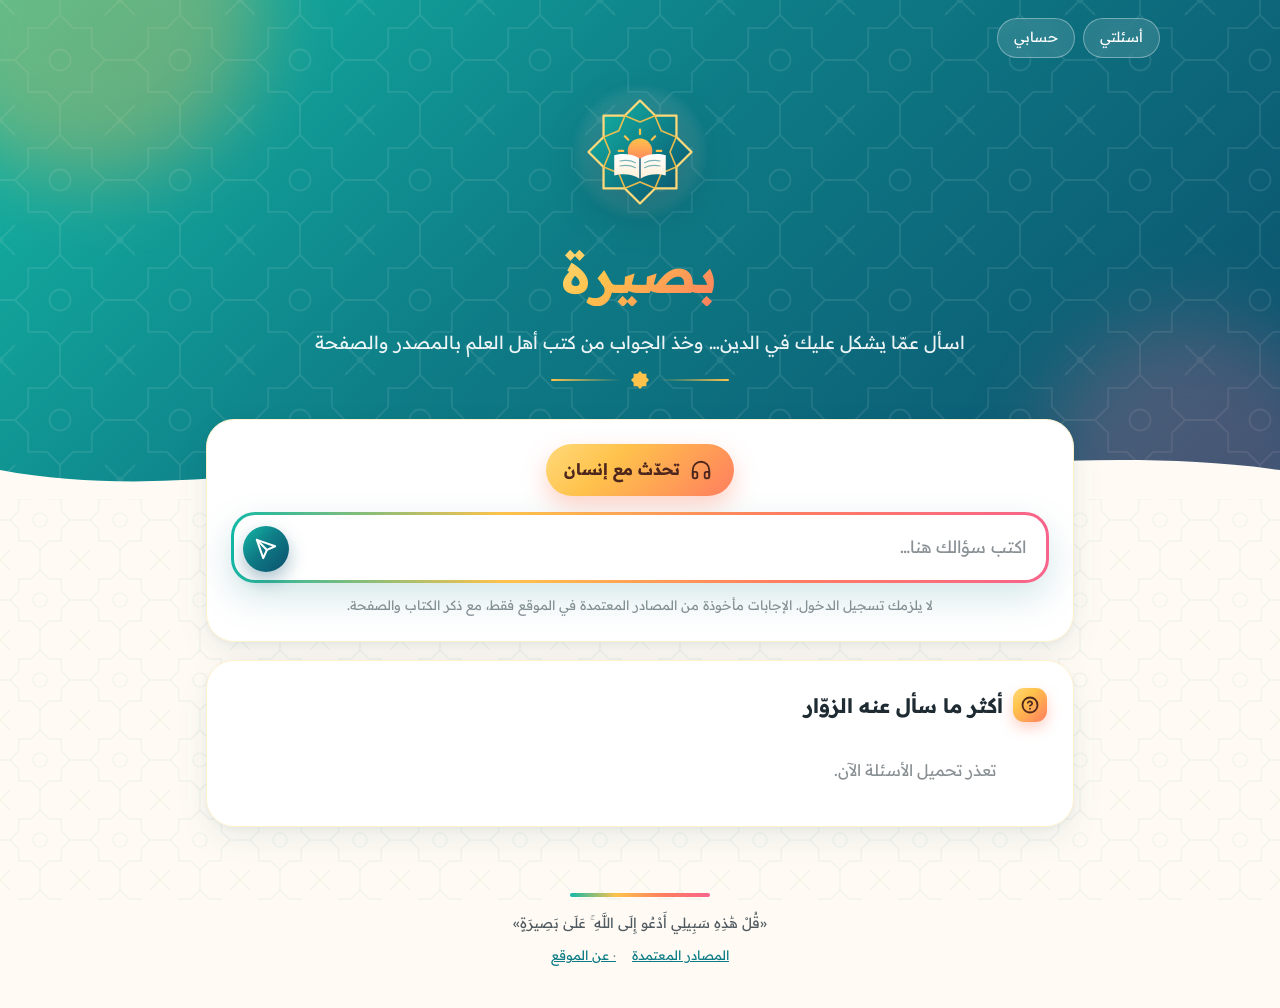
<file: index.html>
<!doctype html>
<html lang="ar" dir="rtl">
<head>
  <meta charset="utf-8">
  <meta name="viewport" content="width=device-width, initial-scale=1">
  <title>بصيرة — أسئلتك في الدين بإجابات من أمهات الكتب</title>
  <meta name="description" content="اسأل عمّا يشكل عليك في الدين، واحصل على إجابة موثّقة من كتب أهل العلم مع ذكر المصدر والصفحة.">
  <meta name="theme-color" content="#0E7C86">
  <link rel="icon" href="assets/favicon.svg" type="image/svg+xml">
  <link rel="preconnect" href="https://fonts.googleapis.com">
  <link rel="preconnect" href="https://fonts.gstatic.com" crossorigin>
  <link id="fontLink" href="https://fonts.googleapis.com/css2?family=Amiri:wght@400;700&family=Readex+Pro:wght@300;400;500;600;700;800&display=swap" rel="stylesheet">
  <link rel="stylesheet" href="css/style.css">
</head>
<body>

<header class="hero">
  <div class="glow a"></div><div class="glow b"></div>
  <nav class="topbar">
    <div class="links">
      <button class="pill-btn" id="btnMine" data-t="mine_btn" data-f="show_mine">أسئلتي</button>
      <button class="pill-btn" id="btnAccount" data-t="account_btn" data-f="accounts">حسابي</button>
    </div>
  </nav>

  <div class="brand">
    <div class="halo"><img class="logo" data-logo src="assets/mark.svg" alt="شعار بصيرة"></div>
    <h1><span data-brand="name">بصيرة</span></h1>
    <p data-brand="tagline">اسأل عمّا يشكل عليك في الدين… وخذ الجواب من كتب أهل العلم بالمصدر والصفحة</p>
    <div class="ornament" aria-hidden="true">
      <i></i>
      <svg viewBox="0 0 80 80"><polygon fill="#FFC24B" points="40.0,0.0 51.7,11.7 68.3,11.7 68.3,28.3 80.0,40.0 68.3,51.7 68.3,68.3 51.7,68.3 40.0,80.0 28.3,68.3 11.7,68.3 11.7,51.7 0.0,40.0 11.7,28.3 11.7,11.7 28.3,11.7"/></svg>
      <i></i>
    </div>
  </div>

  <svg class="wave" viewBox="0 0 1440 70" preserveAspectRatio="none" aria-hidden="true">
    <path fill="#FFFBF4" d="M0,40 C240,80 480,0 720,30 C960,60 1200,10 1440,40 L1440,70 L0,70 Z"/>
  </svg>
</header>

<main>
  <!-- السؤال -->
  <section class="card ask-zone" aria-label="اطرح سؤالك">
    <div class="human-row" data-f="human_chat">
      <button class="human-btn" id="btnHuman">
        <svg viewBox="0 0 24 24" fill="none" stroke="currentColor" stroke-width="2" stroke-linecap="round" stroke-linejoin="round"><path d="M3 18v-6a9 9 0 0 1 18 0v6"/><path d="M21 19a2 2 0 0 1-2 2h-1a2 2 0 0 1-2-2v-3a2 2 0 0 1 2-2h3zM3 19a2 2 0 0 0 2 2h1a2 2 0 0 0 2-2v-3a2 2 0 0 0-2-2H3z"/></svg>
        <span data-t="human_btn">تحدّث مع إنسان</span>
      </button>
    </div>

    <form class="search" id="askForm">
      <label for="q" class="sr">اكتب سؤالك</label>
      <textarea id="q" rows="1" maxlength="1000" data-tp="placeholder" placeholder="اكتب سؤالك هنا…" required></textarea>
      <button class="send" id="sendBtn" type="submit" aria-label="إرسال السؤال">
        <svg viewBox="0 0 24 24" fill="none" stroke="currentColor" stroke-width="2.2" stroke-linecap="round" stroke-linejoin="round"><path d="M22 2 11 13"/><path d="M22 2 15 22l-4-9-9-4z"/></svg>
      </button>
    </form>
    <p class="hint" data-t="hint">لا يلزمك تسجيل الدخول. الإجابات مأخوذة من المصادر المعتمدة في الموقع فقط، مع ذكر الكتاب والصفحة.</p>

    <div id="answerArea"></div>
  </section>

  <!-- أكثر الأسئلة -->
  <section class="card" aria-labelledby="faqTitle" data-f="show_faq">
    <h2 class="section-title" id="faqTitle">
      <span class="badge">
        <svg width="18" height="18" viewBox="0 0 24 24" fill="none" stroke="currentColor" stroke-width="2.4" stroke-linecap="round"><path d="M9.1 9a3 3 0 0 1 5.8 1c0 2-3 3-3 3"/><path d="M12 17h.01"/><circle cx="12" cy="12" r="10"/></svg>
      </span>
      <span data-t="faq_title">أكثر ما سأل عنه الزوّار</span>
    </h2>
    <ul class="faq-list" id="faqList">
      <li class="empty">جارٍ التحميل…</li>
    </ul>
    <button class="btn ghost more-btn hidden" id="faqMore" data-t="faq_more">عرض المزيد</button>
  </section>
</main>

<footer class="site">
  <div class="bar"></div>
  <div data-brand="footer_quote">«قُلْ هَٰذِهِ سَبِيلِي أَدْعُو إِلَى اللَّهِ ۚ عَلَىٰ بَصِيرَةٍ»</div>
  <div class="small footer-note" data-t="footer_note"></div>
  <div class="small"><button id="btnSources" data-t="sources_link" data-f="show_sources">المصادر المعتمدة</button> <button id="btnAbout" data-t="about_link" data-f="show_about">عن الموقع</button></div>
</footer>

<div id="modalRoot"></div>

<script type="module" src="js/app.js"></script>
</body>
</html>
</file>
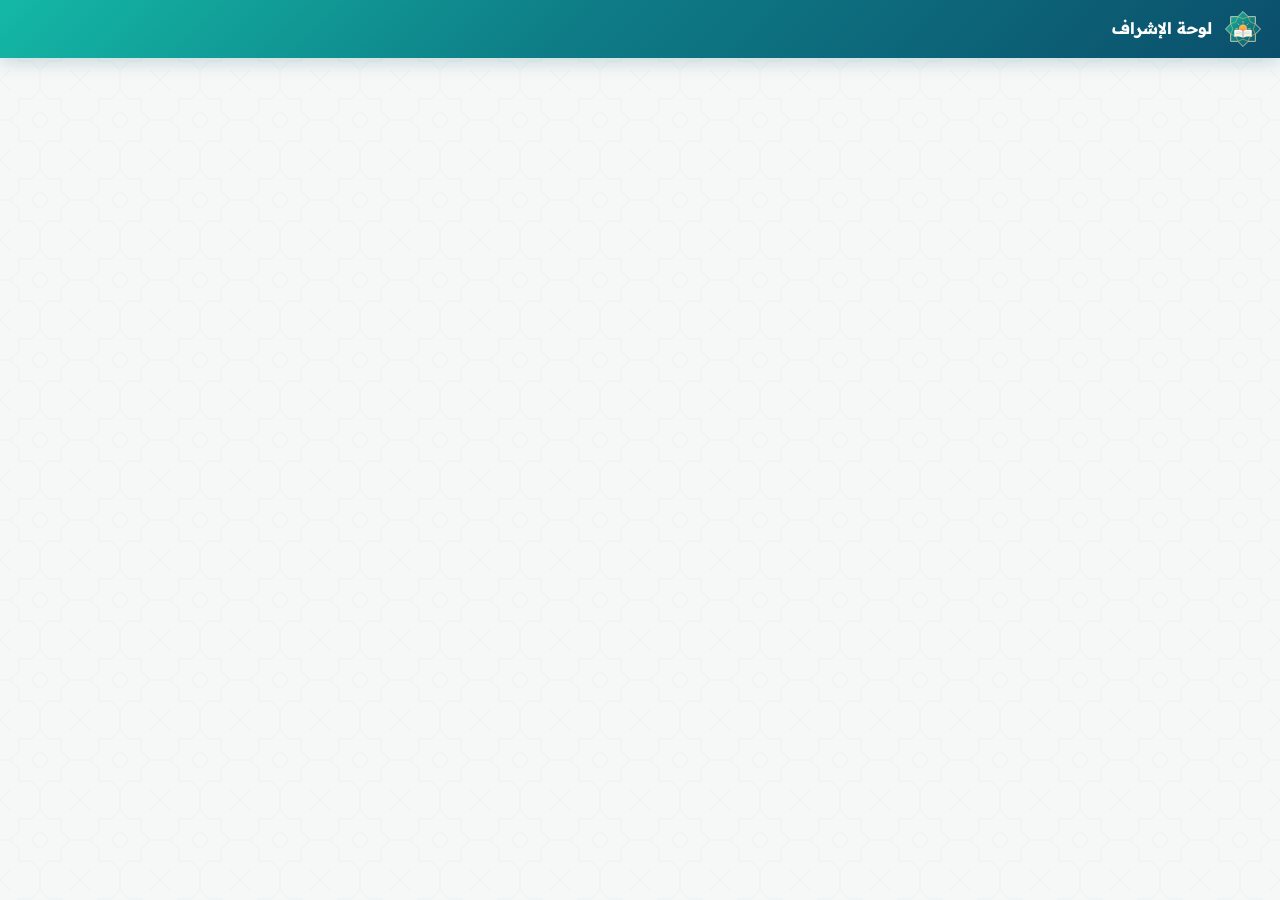
<file: admin/index.html>
<!doctype html>
<html lang="ar" dir="rtl">
<head>
  <meta charset="utf-8">
  <meta name="viewport" content="width=device-width, initial-scale=1">
  <meta name="robots" content="noindex, nofollow">
  <meta name="referrer" content="no-referrer">
  <title>لوحة الإشراف</title>
  <link rel="icon" href="../assets/favicon.svg" type="image/svg+xml">
  <link rel="preconnect" href="https://fonts.googleapis.com">
  <link rel="preconnect" href="https://fonts.gstatic.com" crossorigin>
  <link href="https://fonts.googleapis.com/css2?family=Amiri:wght@400;700&family=Readex+Pro:wght@300;400;500;600;700;800&display=swap" rel="stylesheet">
  <link rel="stylesheet" href="../css/style.css">
  <link rel="stylesheet" href="admin.css">
</head>
<body>
  <header class="adm-bar">
    <img src="../assets/mark.svg" alt="" width="38" height="38">
    <strong>لوحة الإشراف</strong>
    <span class="spacer"></span>
    <label class="switch hidden" id="availWrap" title="عند التفعيل تصلك رسائل طلب المحادثة">
      <input type="checkbox" id="avail">
      <span class="track"><span class="knob"></span></span>
      <span id="availTxt">غير متاح</span>
    </label>
    <button class="pill-btn hidden" id="logout">خروج</button>
  </header>

  <div id="app" class="adm-main"></div>
  <div id="modalRoot"></div>
  <script type="module" src="admin.js"></script>
</body>
</html>
</file>
<file: css/style.css>
/* =========================================================
   بصيرة — الهوية البصرية
   ألوان: فيروزي عميق ← زمردي، مع ذهبي مشمس ومرجاني دافئ
   ========================================================= */
:root {
  /* تُضبط هذه الألوان من لوحة المدير، وهذه قيمها الافتراضية */
  --teal-400: #14B8A6;
  --teal-600: #0E7C86;
  --teal-800: #0B4F6C;
  --gold-300: #FFD97A;
  --gold-400: #FFC24B;
  --coral-400: #FF7E5F;
  --rose-400: #F7648B;
  --cream-50: #FFFBF4;
  --ink-900: #1E2B33;

  /* ألوان مشتقة تلقائيًا */
  --teal-950: color-mix(in srgb, var(--teal-800) 80%, black);
  --mint-100: color-mix(in srgb, var(--teal-400) 16%, white);
  --cream-100: color-mix(in srgb, var(--gold-300) 28%, white);
  --line: color-mix(in srgb, var(--gold-300) 38%, white);
  --ink-600: color-mix(in srgb, var(--ink-900) 78%, white);
  --ink-400: color-mix(in srgb, var(--ink-900) 52%, white);
  --on-sun: color-mix(in srgb, var(--coral-400) 30%, black);

  --g-sea: linear-gradient(135deg, var(--teal-400) 0%, var(--teal-600) 45%, var(--teal-800) 100%);
  --g-sun: linear-gradient(135deg, var(--gold-300) 0%, var(--gold-400) 35%, var(--coral-400) 100%);
  --g-joy: linear-gradient(90deg, var(--teal-400), var(--gold-400), var(--coral-400), var(--rose-400));

  --radius-lg: 28px;
  --radius-md: calc(var(--radius-lg) * .64);
  --radius-sm: calc(var(--radius-lg) * .43);
  --shadow-1: 0 2px 6px rgba(11, 79, 108, .06), 0 12px 32px rgba(11, 79, 108, .08);
  --shadow-2: 0 18px 50px rgba(11, 79, 108, .18);
  --font: "Readex Pro", "Noto Sans Arabic", Tahoma, sans-serif;
  --font-quote: "Amiri", "Noto Naskh Arabic", serif;
  --pattern-opacity: .07;
}

* { box-sizing: border-box; }
html { scroll-behavior: smooth; }
body {
  margin: 0;
  font-family: var(--font);
  color: var(--ink-900);
  background: var(--cream-50);
  line-height: 1.85;
  -webkit-font-smoothing: antialiased;
}
body::before { /* الزخرفة الهندسية الخلفية */
  content: "";
  position: fixed; inset: 0; z-index: -1;
  background: url("../assets/pattern.svg") repeat;
  background-size: 80px;
  opacity: var(--pattern-opacity);
}
button, input, textarea { font: inherit; color: inherit; }
a { color: var(--teal-600); }
.hidden { display: none !important; }
.sr { position: absolute; width: 1px; height: 1px; overflow: hidden; clip: rect(0 0 0 0); }

/* ---------- الترويسة ---------- */
.hero {
  position: relative;
  background: var(--g-sea);
  color: #fff;
  padding: 18px 20px 110px;
  overflow: hidden;
  isolation: isolate;
}
.hero::before { /* زخرفة ذهبية شفافة فوق التدرج */
  content: "";
  position: absolute; inset: 0; z-index: -1;
  background: url("../assets/pattern.svg") repeat;
  background-size: 120px;
  filter: brightness(0) invert(1);
  opacity: .09;
}
.hero .glow {
  position: absolute; z-index: -1; border-radius: 50%; filter: blur(40px); opacity: .55;
}
.hero .glow.a { width: 340px; height: 340px; background: var(--gold-400); top: -160px; left: -80px; opacity: .35; }
.hero .glow.b { width: 300px; height: 300px; background: var(--rose-400); bottom: -120px; right: -60px; opacity: .25; }
.hero .wave { position: absolute; bottom: -1px; left: 0; width: 100%; height: 70px; }

.topbar {
  display: flex; justify-content: space-between; align-items: center;
  max-width: 1040px; margin: 0 auto;
}
.topbar .links { display: flex; gap: 8px; }
.pill-btn {
  border: 1px solid rgba(255, 255, 255, .35);
  background: rgba(255, 255, 255, .12);
  color: #fff; border-radius: 999px; padding: 6px 16px;
  cursor: pointer; font-size: 14px; backdrop-filter: blur(6px);
  transition: background .2s;
}
.pill-btn:hover { background: rgba(255, 255, 255, .25); }

.brand { text-align: center; margin: 26px auto 0; max-width: 680px; }
.brand .halo {
  width: calc(var(--logo-size, 112px) + 24px); height: calc(var(--logo-size, 112px) + 24px); margin: 0 auto 6px; border-radius: 50%; display: grid; place-items: center;
  background: radial-gradient(circle, rgba(255,255,255,.28) 0%, rgba(255,255,255,.08) 60%, transparent 72%);
}
.brand .logo {
  width: var(--logo-size, 112px); height: var(--logo-size, 112px); display: block;
  filter: drop-shadow(0 10px 22px rgba(0, 0, 0, .25));
  animation: float 6s ease-in-out infinite;
}
.brand h1 { margin: 0; font-size: clamp(34px, 6vw, 52px); font-weight: 800; letter-spacing: .5px; }
.brand h1 span {
  background: var(--g-sun); -webkit-background-clip: text; background-clip: text; color: transparent;
}
.brand p { margin: 4px 0 0; font-size: clamp(15px, 2.4vw, 18px); opacity: .92; }
.ornament { display: flex; align-items: center; justify-content: center; gap: 10px; margin: 12px 0 0; }
.ornament i { height: 2px; width: 70px; background: linear-gradient(90deg, transparent, var(--gold-400)); border-radius: 2px; }
.ornament i:last-child { transform: scaleX(-1); }
.ornament svg { width: 18px; height: 18px; }

@keyframes float { 50% { transform: translateY(-6px) rotate(4deg); } }

/* ---------- المحتوى ---------- */
main { max-width: 900px; margin: -80px auto 40px; padding: 0 16px; position: relative; }
.card {
  background: #fff; border-radius: var(--radius-lg); box-shadow: var(--shadow-1);
  border: 1px solid var(--line); padding: 26px 26px 22px;
}
.card + .card { margin-top: 18px; }
.section-title { display: flex; align-items: center; gap: 10px; margin: 0 0 14px; font-size: 20px; }
.section-title .badge {
  width: 34px; height: 34px; display: grid; place-items: center; border-radius: 11px;
  background: var(--g-sun); color: var(--on-sun); box-shadow: 0 6px 14px rgba(255, 126, 95, .35);
}
.muted { color: var(--ink-600); }
.small { font-size: 13px; }

/* الأسئلة الشائعة */
.faq-list { list-style: none; margin: 0; padding: 0; display: grid; grid-template-columns: repeat(auto-fill, minmax(260px, 1fr)); gap: 10px; }
.faq-item button {
  width: 100%; text-align: right; cursor: pointer;
  display: flex; gap: 12px; align-items: flex-start;
  background: linear-gradient(180deg, #fff, var(--cream-50));
  border: 1px solid var(--line); border-radius: var(--radius-md);
  padding: 12px 14px; transition: transform .15s, box-shadow .15s, border-color .15s;
}
.faq-item button:hover { transform: translateY(-2px); box-shadow: var(--shadow-1); border-color: var(--gold-300); }
.faq-item .star {
  flex: 0 0 30px; height: 30px; display: grid; place-items: center; font-size: 13px; font-weight: 700; color: #fff;
  background: var(--g-sea);
  clip-path: polygon(50% 0, 63% 15%, 85% 15%, 85% 37%, 100% 50%, 85% 63%, 85% 85%, 63% 85%, 50% 100%, 37% 85%, 15% 85%, 15% 63%, 0 50%, 15% 37%, 15% 15%, 37% 15%);
}
.faq-item:nth-child(3n+2) .star { background: var(--g-sun); color: var(--on-sun); }
.faq-item:nth-child(3n) .star { background: linear-gradient(135deg, var(--coral-400), var(--rose-400)); }
.faq-item .q { font-weight: 500; line-height: 1.6; }
.faq-item .count { display: block; font-size: 12px; color: var(--ink-400); margin-top: 2px; }
.faq-item.featured button { border-color: var(--gold-400); background: linear-gradient(180deg, #fff, var(--cream-100)); }
.more-btn { margin: 12px auto 0; display: block; }
.empty { text-align: center; padding: 18px; color: var(--ink-400); }

/* منطقة السؤال */
.ask-zone { padding: 24px; }
.ask-zone + .card { margin-top: 18px; }
.human-btn {
  display: inline-flex; align-items: center; gap: 10px;
  border: 0; cursor: pointer; border-radius: 999px; padding: 11px 22px 11px 18px;
  background: var(--g-sun); color: var(--on-sun); font-weight: 700; font-size: 16px;
  box-shadow: 0 10px 24px rgba(255, 126, 95, .35);
  transition: transform .15s, box-shadow .15s;
}
.human-btn:hover { transform: translateY(-2px); box-shadow: 0 14px 30px rgba(255, 126, 95, .45); }
.human-btn svg { width: 22px; height: 22px; }
.human-row { display: flex; justify-content: center; margin-bottom: 16px; }

.search {
  position: relative; display: flex; gap: 8px; align-items: flex-end;
  padding: 3px; border-radius: 24px; background: var(--g-joy);
  box-shadow: 0 14px 36px rgba(14, 124, 134, .18);
}
.search textarea {
  flex: 1; border: 0; outline: 0; resize: none; min-height: 64px; max-height: 220px;
  padding: 18px 20px; border-radius: 21px 21px 21px 21px; background: #fff; font-size: 17px; line-height: 1.7;
}
.search textarea::placeholder { color: var(--ink-400); }
.search .send {
  position: absolute; left: 12px; bottom: 11px;
  width: 46px; height: 46px; border-radius: 50%; border: 0; cursor: pointer;
  background: var(--g-sea); color: #fff; display: grid; place-items: center;
  box-shadow: 0 8px 18px rgba(11, 79, 108, .35); transition: transform .15s;
}
.search .send:hover { transform: scale(1.06); }
.search .send:disabled { opacity: .6; cursor: wait; }
.search .send svg { width: 22px; height: 22px; transform: scaleX(-1); }
.search textarea { padding-left: 70px; }
.hint { text-align: center; margin: 10px 0 0; font-size: 13px; color: var(--ink-400); }

/* الإجابة */
.answer { margin-top: 20px; animation: rise .35s ease-out; }
@keyframes rise { from { opacity: 0; transform: translateY(8px); } }
.answer .question { font-weight: 700; color: var(--teal-800); font-size: 18px; margin: 0 0 8px; }
.answer .body { font-size: 17px; white-space: pre-wrap; }
.answer .body sup a {
  text-decoration: none; font-size: 12px; font-weight: 700; color: #fff; background: var(--teal-600);
  border-radius: 6px; padding: 0 5px; margin: 0 1px;
}
.answer.notfound .body { color: var(--ink-600); }
.cites { margin-top: 16px; display: grid; gap: 8px; }
.cite {
  border: 1px solid var(--line); border-radius: var(--radius-sm); background: var(--cream-50);
  overflow: hidden;
}
.cite summary {
  cursor: pointer; padding: 10px 14px; display: flex; gap: 10px; align-items: center; list-style: none;
}
.cite summary::-webkit-details-marker { display: none; }
.cite .n {
  flex: 0 0 26px; height: 26px; border-radius: 8px; display: grid; place-items: center;
  background: var(--g-sea); color: #fff; font-size: 13px; font-weight: 700;
}
.cite .ref { font-weight: 600; color: var(--teal-800); }
.cite .ref small { font-weight: 400; color: var(--ink-600); }
.cite blockquote {
  margin: 0; padding: 12px 16px 14px; border-top: 1px dashed var(--line);
  font-family: var(--font-quote); font-size: 19px; line-height: 2; background: #fff;
}
.disclaimer {
  margin-top: 14px; padding: 10px 14px; border-radius: var(--radius-sm);
  background: var(--mint-100); color: var(--teal-950); font-size: 13.5px;
}

.loading { display: flex; align-items: center; gap: 12px; color: var(--ink-600); margin-top: 20px; }
.loading .dots { display: flex; gap: 5px; }
.loading .dots i { width: 9px; height: 9px; border-radius: 50%; background: var(--teal-400); animation: bounce 1s infinite; }
.loading .dots i:nth-child(2) { background: var(--gold-400); animation-delay: .15s; }
.loading .dots i:nth-child(3) { background: var(--coral-400); animation-delay: .3s; }
@keyframes bounce { 50% { transform: translateY(-7px); } }

/* ---------- النوافذ ---------- */
.overlay {
  position: fixed; inset: 0; z-index: 50; background: rgba(7, 59, 76, .45); backdrop-filter: blur(4px);
  display: grid; place-items: center; padding: 16px; animation: fade .2s;
}
@keyframes fade { from { opacity: 0; } }
.sheet {
  width: min(560px, 100%); max-height: min(720px, 92vh); display: flex; flex-direction: column;
  background: #fff; border-radius: var(--radius-lg); box-shadow: var(--shadow-2); overflow: hidden;
}
.sheet header {
  background: var(--g-sea); color: #fff; padding: 16px 20px; display: flex; align-items: center; gap: 12px;
}
.sheet header h2 { margin: 0; font-size: 18px; flex: 1; }
.sheet header .x { background: rgba(255, 255, 255, .15); border: 0; color: #fff; width: 34px; height: 34px; border-radius: 50%; cursor: pointer; font-size: 18px; }
.sheet .content { padding: 20px; overflow: auto; flex: 1; }
.sheet footer { padding: 12px 16px; border-top: 1px solid var(--line); background: var(--cream-50); }

.field { display: grid; gap: 6px; margin-bottom: 12px; }
.field label { font-weight: 600; font-size: 14px; }
.input, .textarea {
  width: 100%; border: 1.5px solid var(--line); border-radius: var(--radius-sm); padding: 11px 14px; background: #fff; outline: 0;
  transition: border-color .15s, box-shadow .15s;
}
.input:focus, .textarea:focus { border-color: var(--teal-400); box-shadow: 0 0 0 4px rgba(20, 184, 166, .15); }
.textarea { min-height: 120px; resize: vertical; }
.btn {
  border: 0; cursor: pointer; border-radius: 999px; padding: 10px 22px; font-weight: 700;
  background: var(--g-sea); color: #fff; box-shadow: 0 8px 18px rgba(11, 79, 108, .25);
}
.btn.sun { background: var(--g-sun); color: var(--on-sun); box-shadow: 0 8px 18px rgba(255, 126, 95, .3); }
.btn.ghost { background: transparent; color: var(--teal-600); box-shadow: none; border: 1.5px solid var(--line); }
.btn:disabled { opacity: .6; cursor: wait; }
.row { display: flex; gap: 8px; flex-wrap: wrap; align-items: center; }
.note { padding: 12px 14px; border-radius: var(--radius-sm); background: var(--cream-100); font-size: 14.5px; }
.note.ok { background: var(--mint-100); }
.error { color: #C2410C; font-size: 14px; }
.tabs { display: flex; gap: 6px; margin-bottom: 14px; }
.tabs button { flex: 1; border: 1.5px solid var(--line); background: #fff; border-radius: 999px; padding: 8px; cursor: pointer; }
.tabs button.on { background: var(--g-sea); color: #fff; border-color: transparent; }

/* ---------- المحادثة ---------- */
.chat-log { display: flex; flex-direction: column; gap: 8px; min-height: 240px; }
.msg { max-width: 82%; padding: 9px 14px; border-radius: 18px; white-space: pre-wrap; word-wrap: break-word; line-height: 1.7; }
.msg.me { align-self: flex-start; background: var(--g-sea); color: #fff; border-bottom-right-radius: 6px; }
.msg.them { align-self: flex-end; background: var(--cream-100); border-bottom-left-radius: 6px; }
.msg.sys { align-self: center; background: transparent; color: var(--ink-600); font-size: 13.5px; text-align: center; }
.msg .who { display: block; font-size: 11.5px; opacity: .75; margin-bottom: 2px; }
.composer { display: flex; gap: 8px; }
.composer textarea { flex: 1; min-height: 46px; max-height: 120px; resize: none; }
.waiting { text-align: center; padding: 8px 0 14px; }
.ring {
  width: 74px; height: 74px; margin: 0 auto 8px; border-radius: 50%; position: relative;
  background: conic-gradient(var(--teal-400) var(--p, 0%), var(--cream-100) 0);
  display: grid; place-items: center;
}
.ring::after { content: ""; position: absolute; inset: 7px; background: #fff; border-radius: 50%; }
.ring span { position: relative; z-index: 1; font-weight: 700; color: var(--teal-800); font-variant-numeric: tabular-nums; }

/* قائمة أسئلتي */
.hist { list-style: none; padding: 0; margin: 0; display: grid; gap: 10px; }
.hist li { border: 1px solid var(--line); border-radius: var(--radius-sm); padding: 10px 14px; }
.hist .t { font-weight: 600; }
.hist .d { font-size: 12px; color: var(--ink-400); }
.tag { display: inline-block; font-size: 12px; border-radius: 999px; padding: 1px 10px; background: var(--cream-100); color: var(--ink-600); }
.tag.ok { background: var(--mint-100); color: var(--teal-800); }

/* ---------- التذييل ---------- */
footer.site {
  text-align: center; padding: 26px 16px 40px; color: var(--ink-600); font-size: 14px;
}
footer.site .bar { height: 4px; width: 140px; margin: 0 auto 14px; border-radius: 4px; background: var(--g-joy); }
footer.site button { background: none; border: 0; color: var(--teal-600); cursor: pointer; text-decoration: underline; }

.toast {
  position: fixed; bottom: 20px; left: 50%; transform: translateX(-50%); z-index: 60;
  background: var(--teal-950); color: #fff; padding: 10px 20px; border-radius: 999px; box-shadow: var(--shadow-2);
  animation: rise .25s;
}

@media (max-width: 600px) {
  .card { padding: 18px 16px; border-radius: 22px; }
  .hero { padding-bottom: 100px; }
  .faq-list { grid-template-columns: 1fr; }
  .search textarea { font-size: 16px; }
}
@media (prefers-reduced-motion: reduce) {
  *, *::before, *::after { animation: none !important; transition: none !important; }
}

/* خيارات التخصيص */
body.no-pattern::before, body.no-pattern .hero::before { display: none; }
body.no-glow .hero .glow { display: none; }
body.no-anim *, body.no-anim *::before, body.no-anim *::after { animation: none !important; transition: none !important; }
.hero .wave path { fill: var(--cream-50); }
.brand .logo { object-fit: contain; }
.footer-note { margin-top: 6px; }
footer.site .small button + button::before { content: "· "; color: var(--ink-400); }

/* أزرار إعادة الصياغة */
.rewrite { display: flex; gap: 8px; flex-wrap: wrap; margin: 14px 0 4px; }
.chip {
  border: 1.5px solid var(--line); background: #fff; color: var(--teal-800); cursor: pointer;
  border-radius: 999px; padding: 6px 16px; font-size: 14px; font-weight: 600; transition: all .15s;
}
.chip:hover { border-color: var(--teal-400); }
.chip.on { background: var(--g-sea); color: #fff; border-color: transparent; }
.chip:disabled { opacity: .7; cursor: wait; }

.related-note { margin: 0 0 10px; padding: 8px 12px; border-radius: var(--radius-sm); background: var(--cream-100); font-size: 14px; color: var(--ink-600); }
.cite .raw { margin: 0; border-top: 1px dashed var(--line); background: var(--cream-50); }
.cite .raw summary { padding: 8px 16px; font-size: 12.5px; color: var(--ink-400); cursor: pointer; }
.cite .raw-text { padding: 4px 16px 12px; font-size: 13.5px; color: var(--ink-600); line-height: 1.9; }

/* «استزد من الإجابة» */
.more-row { display: flex; justify-content: center; margin-top: 16px; }
.more-btn-answer {
  display: inline-flex; align-items: center; gap: 8px; cursor: pointer;
  border: 1.5px dashed var(--teal-400); background: var(--mint-100); color: var(--teal-800);
  border-radius: 999px; padding: 9px 22px; font-weight: 700; font-size: 15px; transition: all .15s;
}
.more-btn-answer:hover { background: #fff; border-style: solid; }
.more-btn-answer:disabled { opacity: .7; cursor: wait; }
.more-block { margin-top: 18px; padding-top: 16px; border-top: 2px dotted var(--line); animation: rise .35s ease-out; }
.more-block h4 { margin: 0 0 8px; color: var(--teal-800); font-size: 16px; }
</file>
<file: admin/admin.css>
body { background: #F6F8F7; }
body::before { opacity: .04; }
.adm-bar {
  position: sticky; top: 0; z-index: 10; display: flex; align-items: center; gap: 12px;
  padding: 10px 18px; background: var(--g-sea); color: #fff; box-shadow: 0 4px 18px rgba(11, 79, 108, .2);
}
.adm-bar .spacer { flex: 1; }
.adm-main { max-width: 1180px; margin: 22px auto; padding: 0 14px; }

.switch { display: inline-flex; align-items: center; gap: 8px; cursor: pointer; font-size: 14px; }
.switch input { display: none; }
.switch .track { width: 46px; height: 26px; border-radius: 99px; background: rgba(255, 255, 255, .3); position: relative; transition: background .2s; }
.switch .knob { position: absolute; top: 3px; right: 3px; width: 20px; height: 20px; border-radius: 50%; background: #fff; transition: transform .2s; }
.switch input:checked + .track { background: var(--gold-400); }
.switch input:checked + .track .knob { transform: translateX(-20px); }

.adm-tabs { display: flex; gap: 6px; flex-wrap: wrap; margin-bottom: 16px; }
.adm-tabs button {
  border: 1.5px solid var(--line); background: #fff; border-radius: 999px; padding: 8px 18px; cursor: pointer; font-weight: 600;
}
.adm-tabs button.on { background: var(--g-sea); color: #fff; border-color: transparent; }
.adm-tabs .count { display: inline-grid; place-items: center; min-width: 22px; height: 22px; padding: 0 6px; margin-inline-start: 6px; border-radius: 99px; background: var(--coral-400); color: #fff; font-size: 12px; }

.split { display: grid; grid-template-columns: 340px 1fr; gap: 16px; align-items: start; }
@media (max-width: 860px) { .split { grid-template-columns: 1fr; } }
.list { display: grid; gap: 8px; }
.list h4 { margin: 10px 0 2px; font-size: 14px; color: var(--ink-600); }
.item {
  text-align: right; width: 100%; background: #fff; border: 1.5px solid var(--line); border-radius: var(--radius-sm);
  padding: 10px 12px; cursor: pointer;
}
.item.sel { border-color: var(--teal-400); box-shadow: 0 0 0 3px rgba(20, 184, 166, .15); }
.item .meta { font-size: 12.5px; color: var(--ink-400); }
.item.waiting { border-color: var(--gold-400); background: var(--cream-100); }
.panel { background: #fff; border: 1px solid var(--line); border-radius: var(--radius-md); padding: 16px; min-height: 380px; display: flex; flex-direction: column; }
.panel .chat-log { flex: 1; overflow: auto; max-height: 56vh; padding: 4px; }
.panel .msg.me { align-self: flex-start; }
.dot { display: inline-block; width: 9px; height: 9px; border-radius: 50%; margin-inline-end: 6px; }
.dot.waiting { background: var(--gold-400); box-shadow: 0 0 0 4px rgba(255, 194, 75, .25); }
.dot.active { background: var(--teal-400); }
.dot.closed, .dot.missed { background: var(--ink-400); }

table.grid { width: 100%; border-collapse: collapse; background: #fff; border-radius: var(--radius-md); overflow: hidden; }
table.grid th, table.grid td { padding: 10px; border-bottom: 1px solid var(--line); text-align: right; vertical-align: middle; }
table.grid th { background: var(--cream-100); font-size: 14px; }
table.grid input.input { padding: 6px 10px; }
select.input { padding: 6px 10px; }
.login { max-width: 420px; margin: 60px auto; }
.dot { vertical-align: middle; box-shadow: none !important; }
.row > .input[type="email"] { flex: 1; min-width: 220px; width: auto; }
.panel .composer .textarea { min-height: 64px; }

/* ---------- لوحة تحكم المدير ---------- */
.adm-main:has(.custom) { max-width: 1480px; }
.adm-tabs .admin-only:not(.on) { border-color: var(--gold-300); }
.btn.sm { padding: 6px 14px; font-size: 13.5px; }
.btn.danger { color: #C2410C; border-color: #F5C9B5; }
.h3 { margin: 0 0 12px; font-size: 17px; }
.help { font-size: 12.5px; color: var(--ink-400); line-height: 1.6; }
.plain { margin: 0; padding-inline-start: 18px; display: grid; gap: 4px; }
.pending-row td { background: #FFFBEF; }
.off-row td { opacity: .55; }

.stats { display: grid; grid-template-columns: repeat(auto-fill, minmax(200px, 1fr)); gap: 12px; margin-bottom: 16px; }
.stat { background: #fff; border: 1px solid var(--line); border-radius: var(--radius-md); padding: 14px 16px; position: relative; overflow: hidden; }
.stat::before { content: ""; position: absolute; inset-inline-start: 0; top: 0; bottom: 0; width: 5px; background: var(--g-sea); }
.stat.good::before { background: linear-gradient(var(--teal-400), var(--teal-600)); }
.stat.warn::before { background: var(--g-sun); }
.stat.hot::before { background: linear-gradient(var(--coral-400), var(--rose-400)); }
.stat .v { font-size: 28px; font-weight: 800; color: var(--teal-800); line-height: 1.2; }
.stat .l { font-weight: 600; }
.stat .s { font-size: 12.5px; color: var(--ink-400); }
.split2 { display: grid; grid-template-columns: 1.4fr 1fr; gap: 14px; }
.split2 > .card { margin: 0 !important; }
@media (max-width: 900px) { .split2 { grid-template-columns: 1fr; } }
.bars { display: flex; align-items: flex-end; gap: 6px; height: 190px; padding-top: 18px; }
.bar { flex: 1; height: 100%; display: flex; flex-direction: column; justify-content: flex-end; align-items: center; gap: 3px; }
.bar i { width: 100%; border-radius: 6px 6px 2px 2px; background: var(--g-sea); min-height: 3px; }
.bar:nth-child(even) i { background: linear-gradient(var(--gold-400), var(--coral-400)); }
.bar .n { font-size: 11px; color: var(--ink-600); }
.bar .d { font-size: 10.5px; color: var(--ink-400); }

/* التخصيص */
.custom { display: grid; grid-template-columns: minmax(380px, 470px) 1fr; gap: 18px; align-items: start; }
@media (max-width: 1000px) { .custom { grid-template-columns: 1fr; } .preview-col { position: static !important; } }
.editor-col { display: flex; flex-direction: column; gap: 10px; }
.savebar { position: sticky; top: 70px; z-index: 5; display: flex; gap: 8px; align-items: center; flex-wrap: wrap; border-radius: 18px !important;
  background: #fff; border: 1px solid var(--line); border-radius: 999px; padding: 8px 10px; box-shadow: var(--shadow-1); }
.savebar .dirty { color: var(--coral-400); font-weight: 600; }
.savebar .ok-t { color: var(--teal-600); font-weight: 600; }
.editor { display: grid; gap: 10px; }
.sec { background: #fff; border: 1px solid var(--line); border-radius: var(--radius-md); overflow: hidden; }
.sec > summary { cursor: pointer; padding: 14px 18px; font-weight: 700; list-style: none; display: flex; align-items: center; gap: 10px; }
.sec > summary::-webkit-details-marker { display: none; }
.sec > summary::before { content: ""; width: 10px; height: 10px; border-radius: 3px; background: var(--g-sun); transform: rotate(45deg); transition: transform .2s; }
.sec[open] > summary { border-bottom: 1px solid var(--line); background: var(--cream-50); }
.sec[open] > summary::before { transform: rotate(0); background: var(--g-sea); }
.sec-body { padding: 16px 18px; display: grid; gap: 4px; }
.textarea.sm { min-height: 64px; }
.logo-row { display: flex; gap: 14px; align-items: center; padding: 10px; border: 1px dashed var(--line); border-radius: var(--radius-sm); margin-bottom: 12px; }
.logo-prev { width: 72px; height: 72px; object-fit: contain; border-radius: 14px; background: var(--g-sea); padding: 6px; }
.fav-prev { width: 40px; height: 40px; object-fit: contain; border-radius: 8px; background: var(--cream-100); padding: 4px; margin-inline: 16px; }
.range { display: flex; align-items: center; gap: 10px; }
.range input { flex: 1; accent-color: var(--teal-600); }
.rv { min-width: 52px; text-align: center; font-variant-numeric: tabular-nums; font-size: 13px; background: var(--cream-100); border-radius: 99px; padding: 2px 8px; }
.presets { display: grid; grid-template-columns: repeat(auto-fill, minmax(130px, 1fr)); gap: 8px; margin: 8px 0 14px; }
.preset { display: flex; align-items: center; gap: 6px; border: 1.5px solid var(--line); background: #fff; border-radius: 12px; padding: 7px 9px; cursor: pointer; font-size: 13px; }
.preset:hover { border-color: var(--teal-400); }
.preset .sw { width: 20px; height: 20px; border-radius: 6px; flex: none; }
.colors { display: grid; grid-template-columns: 1fr 1fr; gap: 8px; }
.color { display: grid; grid-template-columns: 38px 1fr; grid-template-rows: auto auto; gap: 0 8px; align-items: center; border: 1px solid var(--line); border-radius: 12px; padding: 6px 8px; }
.color input[type=color] { grid-row: span 2; width: 38px; height: 38px; border: 0; padding: 0; background: none; cursor: pointer; }
.color span { font-size: 13px; font-weight: 600; }
.color .hex { padding: 2px 8px; font-size: 12px; font-family: monospace; }
.tgroup { border: 1px solid var(--line); border-radius: var(--radius-sm); padding: 6px 12px 4px; margin: 6px 0; }
.tgroup legend { font-weight: 700; color: var(--teal-800); padding: 0 6px; font-size: 14px; }
.tg { display: flex; align-items: center; gap: 10px; cursor: pointer; padding: 6px 0; font-size: 14.5px; }
.tg input { display: none; }
.tg-track { width: 40px; height: 22px; border-radius: 99px; background: #D6DCDC; position: relative; flex: none; transition: background .2s; }
.tg-knob { position: absolute; top: 3px; right: 3px; width: 16px; height: 16px; border-radius: 50%; background: #fff; transition: transform .2s; box-shadow: 0 1px 3px rgba(0,0,0,.2); }
.tg input:checked + .tg-track { background: var(--teal-600); }
.tg input:checked + .tg-track .tg-knob { transform: translateX(-18px); }
.tg input:disabled + .tg-track { opacity: .5; }

.preview-col { position: sticky; top: 70px; }
.preview-head { margin-bottom: 8px; }
.vbtn { border: 1.5px solid var(--line); background: #fff; border-radius: 99px; padding: 4px 14px; cursor: pointer; font-size: 13px; }
.vbtn.on { background: var(--teal-800); color: #fff; border-color: transparent; }
.frame-wrap { background: #E9EEEC; border-radius: var(--radius-md); padding: 12px; display: flex; justify-content: center; margin-bottom: 8px; }
.preview-frame { border: 0; background: #fff; border-radius: 14px; box-shadow: var(--shadow-1); width: 100%; height: calc(100vh - 170px); min-height: 520px; }
.frame-wrap.mobile .preview-frame { width: 390px; max-width: 100%; }
.ai-grid { display: grid; grid-template-columns: 1.3fr 1fr; gap: 14px; align-items: start; }
.ai-grid > .card { margin: 0 !important; }
@media (max-width: 900px) { .ai-grid { grid-template-columns: 1fr; } }
</file>
